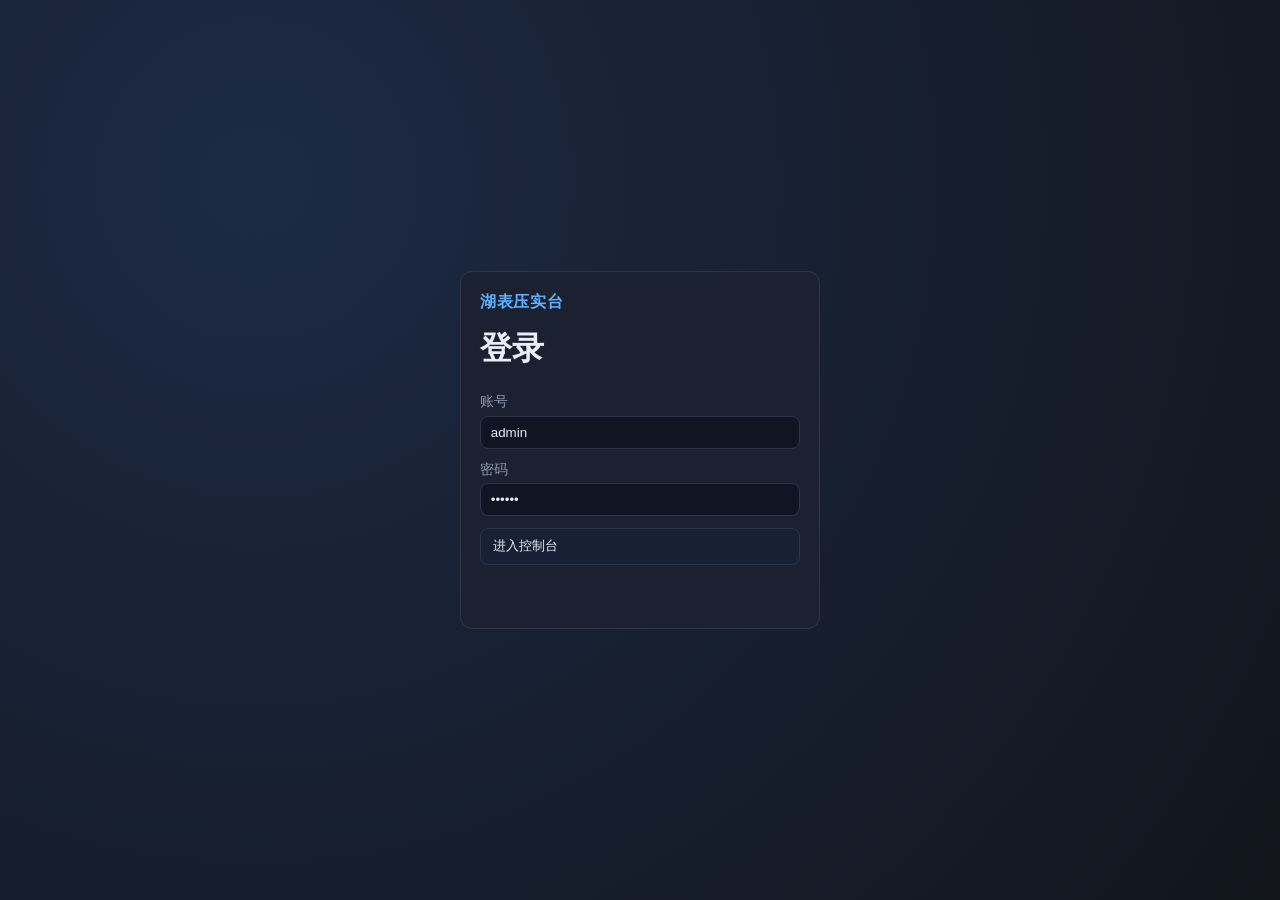
<file: static/login.html>
<!DOCTYPE html>
<html lang="zh-CN">
<head>
  <meta charset="utf-8" />
  <meta name="viewport" content="width=device-width, initial-scale=1" />
  <title>登录 · 湖表压实台</title>
  <link rel="stylesheet" href="/static/css/compact.css" />
</head>
<body class="login-body">
  <form id="form" class="login-card">
    <p class="brand">湖表压实台</p>
    <h1>登录</h1>
    <label>账号<input name="username" value="admin" autocomplete="username" /></label>
    <label>密码<input name="password" type="password" value="123456" autocomplete="current-password" /></label>
    <button type="submit">进入控制台</button>
    <p id="msg" class="muted"></p>
  </form>
  <script>
    document.getElementById('form').onsubmit = async (e) => {
      e.preventDefault();
      const fd = new FormData(e.target);
      const body = { username: fd.get('username'), password: fd.get('password') };
      const r = await fetch('/api/login', { method:'POST', headers:{'Content-Type':'application/json'}, body: JSON.stringify(body) });
      const j = await r.json().catch(()=>({}));
      if (!r.ok) { document.getElementById('msg').textContent = j.error || '登录失败'; return; }
      location.href = '/app/';
    };
  </script>
</body>
</html>
</file>
<file: static/css/compact.css>
:root {
  --bg: #12151c;
  --panel: #1b2130;
  --line: #2c3648;
  --text: #e8eef8;
  --muted: #8b97ab;
  --accent: #5eb1ff;
  --ok: #3dcf9a;
  --warn: #f0b429;
}
* { box-sizing: border-box; }
body { margin:0; font-family: "Segoe UI", "PingFang SC", sans-serif; background:var(--bg); color:var(--text); }
.login-body { min-height:100vh; display:grid; place-items:center; background:radial-gradient(circle at 20% 20%, #1c2a44, var(--bg)); }
.login-card, .card { background:var(--panel); border:1px solid var(--line); border-radius:12px; padding:1.2rem; }
.login-card { width:min(360px, 92vw); display:grid; gap:.7rem; }
.layout { display:grid; grid-template-columns: 220px 1fr; min-height:100vh; }
.rail { border-right:1px solid var(--line); padding:1rem; background:#0f131a; display:flex; flex-direction:column; gap:.8rem; }
.brand { color:var(--accent); font-weight:700; letter-spacing:.04em; margin:0; }
.timeline { display:flex; flex-direction:column; gap:.4rem; }
.timeline button, button { appearance:none; border:1px solid var(--line); background:#182033; color:var(--text); border-radius:8px; padding:.55rem .75rem; cursor:pointer; text-align:left; }
.timeline button.on { border-color:var(--accent); background:#1c3358; }
button.primary { background:linear-gradient(120deg,#2f6fed,#5eb1ff); border:none; font-weight:600; }
button.ghost { margin-top:auto; }
main { padding:1.2rem 1.4rem 2rem; }
.muted { color:var(--muted); }
.err { color:#ff8f8f; }
.wall { display:grid; gap:.8rem; grid-template-columns: repeat(auto-fill, minmax(240px, 1fr)); }
.tag { display:inline-block; padding:.15rem .45rem; border-radius:999px; background:#243049; font-size:.8rem; }
label { display:grid; gap:.3rem; font-size:.9rem; color:var(--muted); }
input, select { width:100%; padding:.5rem .6rem; border-radius:8px; border:1px solid var(--line); background:#0f1522; color:var(--text); }
h1,h2,h3 { margin:.2rem 0 .6rem; }
.row { display:flex; gap:.6rem; flex-wrap:wrap; align-items:end; }
</file>
